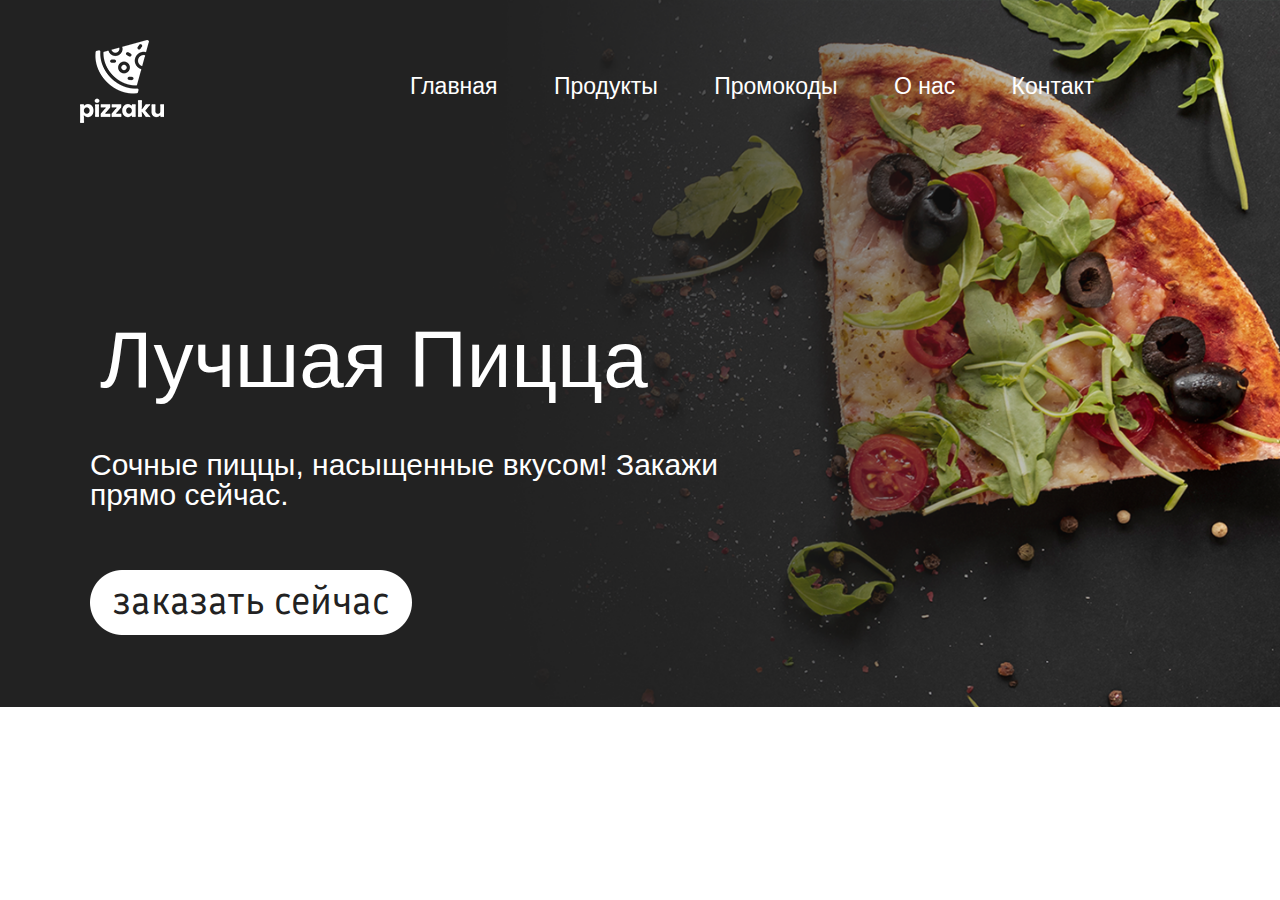
<file: index.html>
<!DOCTYPE html>
<html lang="en">
<head>
	<meta charset="UTF-8">
	<meta name="viewport" content="width=	, initial-scale=1.0">
	<title>ItalianFood</title>
	<link rel="preconnect" href="https://fonts.googleapis.com">
	<link rel="preconnect" href="https://fonts.gstatic.com" crossorigin>
	<link href="https://fonts.googleapis.com/css2?family=Finlandica&display=swap" rel="stylesheet">
	<link rel="stylesheet" href="reset.css">
	<link rel="stylesheet" href="style.css">
	
</head>
<body>
	<div class="logo">
		<img src="assets/logo.png" alt="logo" id="logo">
	</div>

	<div class="nav">
		 <a href="index.html"><span id="home1">Главная</span></a>
		<a href="products.html"><span id="home2">Продукты</span> </a>
		 <a href="promo.html"><span id="home3">Промокоды</span></a>
		<a href="info.html"><span id="home4">О нас</span> </a>
		 <a href="contact.html"><span id="home5">Контакт</span> </a>
	</div>

	<div class="bestpizza">
		<span id="bestpizza">Лучшая Пицца</span>
		<span id="infopizza">Сочные пиццы, насыщенные вкусом! Закажи <br>прямо сейчас.</span>
			<a href="buy.html"><img src="assets/background-buy.png" alt="background-buy" id="bgbuy">
		<span id="buy">заказать сейчас</span></a>
		
	</div>
</body>
</html>
</file>
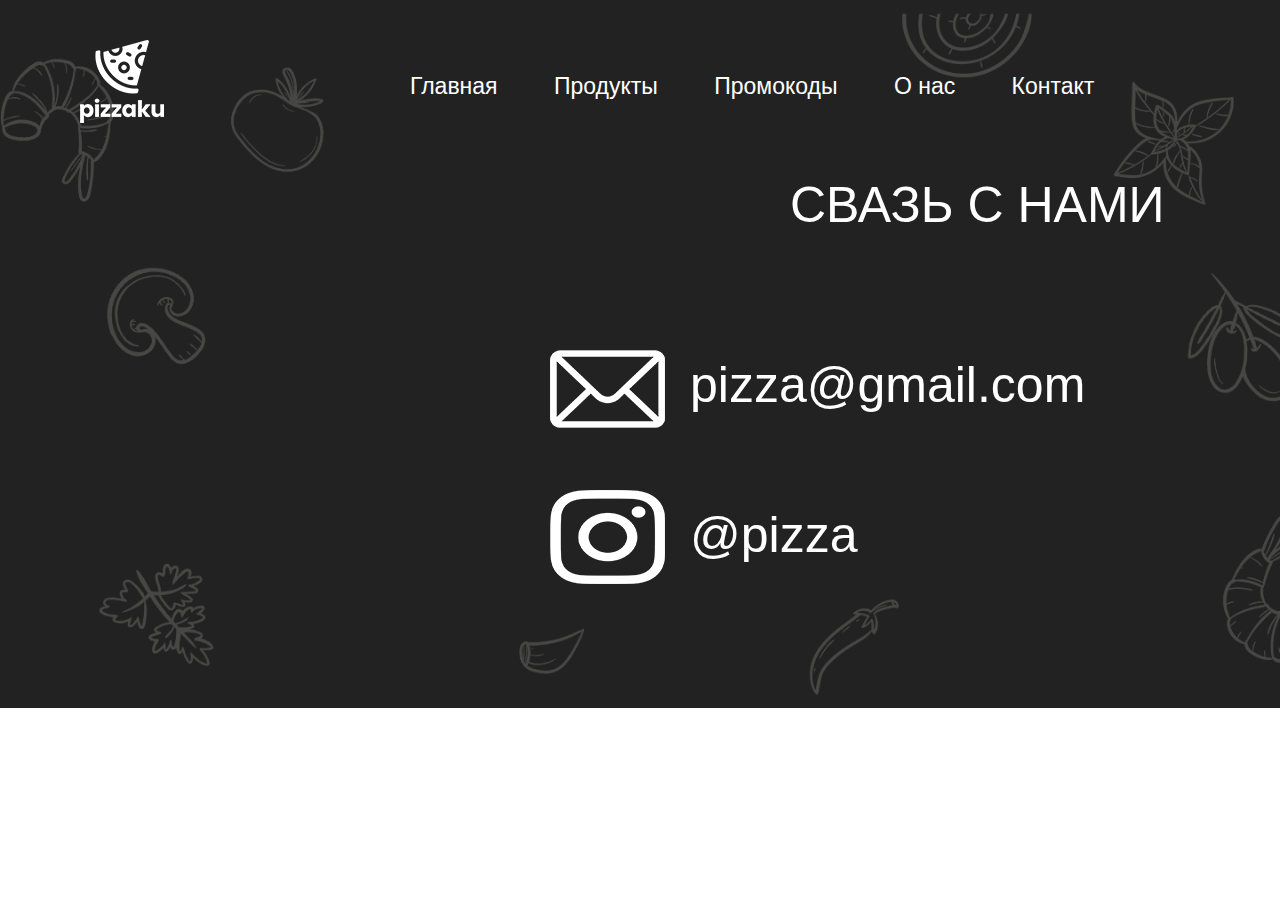
<file: contact.html>
<!DOCTYPE html>
<html lang="en">
<head>
	<meta charset="UTF-8">
	<meta name="viewport" content="width=device-width, initial-scale=1.0">
	<link rel="stylesheet" href="reset.css">
	<link rel="stylesheet" href="style5.css">
	<title>Contact</title>

</head>
<body>
	<div class="logo">
		<img src="assets/logo.png" alt="logo" id="logo">
	</div>

	<div class="nav">
		 <a href="index.html"><span id="home1">Главная</span></a>
		<a href="products.html"><span id="home2">Продукты</span> </a>
		 <a href="promo.html"><span id="home3">Промокоды</span></a>
		<a href="info.html"><span id="home4">О нас</span> </a>
		 <a href="contact.html"><span id="home5">Контакт</span> </a>
	</div>

	<div class="menu">
		<span id="contact1">СВАЗЬ С НАМИ</span>
		<img src="assets/mail.png" alt="mail" id="mail-img">
		<span id="mail-text">pizza@gmail.com</span>
		<img src="assets/istagram.png" alt="instagram" id="insta-img">
		<span id="insta-text">@pizza</span>

	</div>


</body>
</html>
</file>
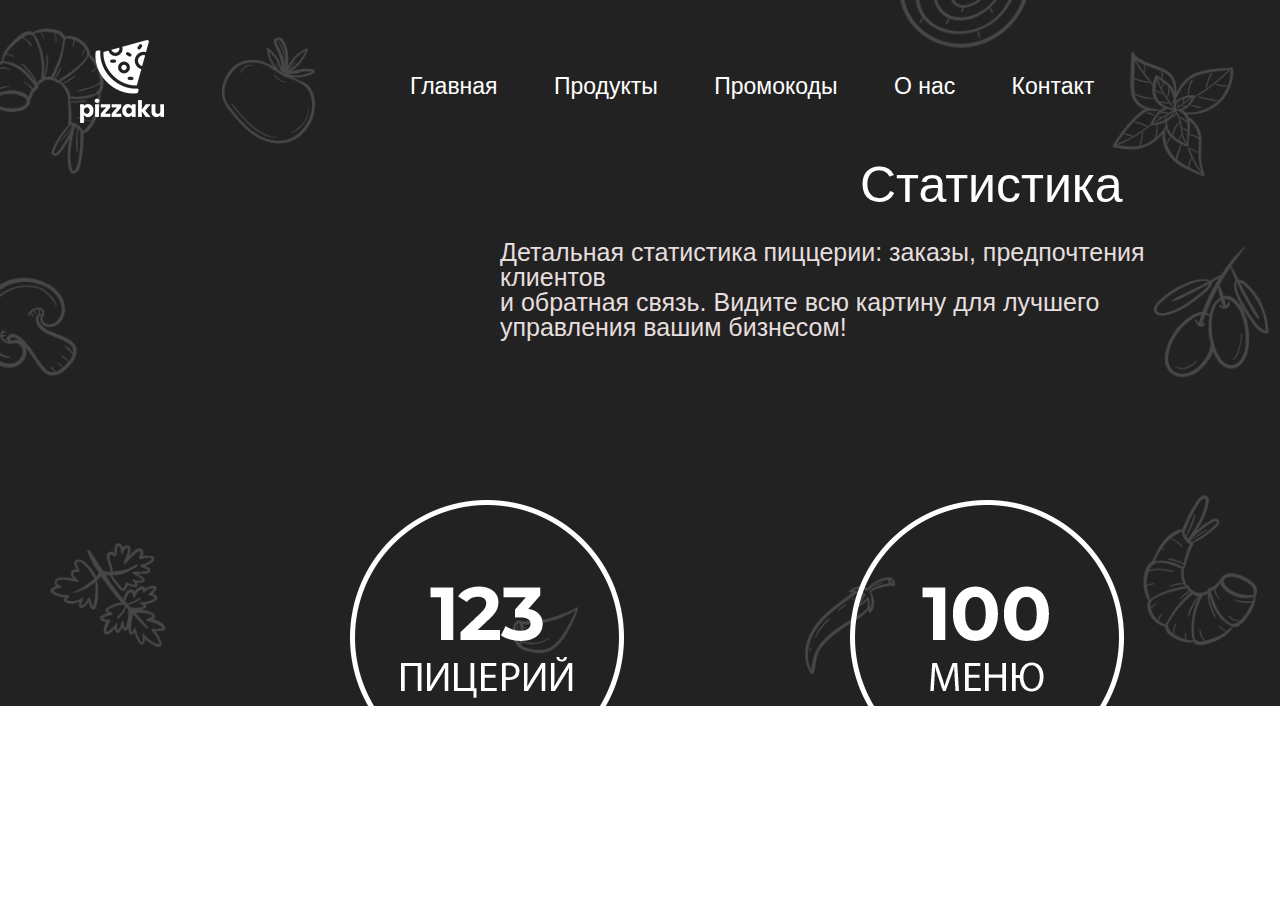
<file: info.html>
<!DOCTYPE html>
<html lang="en">
<head>
	<meta charset="UTF-8">
	<meta name="viewport" content="width=device-width, initial-scale=1.0">
	<link rel="stylesheet" href="reset.css">
	<link rel="stylesheet" href="style4.css">
	<title>Info</title>
</head>
<body>
	<div class="logo">
		<img src="assets/logo.png" alt="logo" id="logo">
	</div>

	<div class="nav">
		 <a href="index.html"><span id="home1">Главная</span></a>
		<a href="products.html"><span id="home2">Продукты</span> </a>
		 <a href="promo.html"><span id="home3">Промокоды</span></a>
		<a href="info.html"><span id="home4">О нас</span> </a>
		 <a href="contact.html"><span id="home5">Контакт</span> </a>
	</div>

	<div class="menu">
		<span id="stats">Статистика</span>
		<span id="stats-info">Детальная статистика пиццерии: заказы, предпочтения клиентов <br>и обратная связь. Видите всю картину для лучшего управления вашим бизнесом!</span>
		<img src="assets/pizza-store.png" alt="pizza-stores" id="pizza-store">
		<img src="assets/menu-store.png" alt="menu-store" id="menu-store">
		<img src="assets/szef-store.png" alt="szef-store" id="szef-store">
	</div>


</body>
</html>
</file>
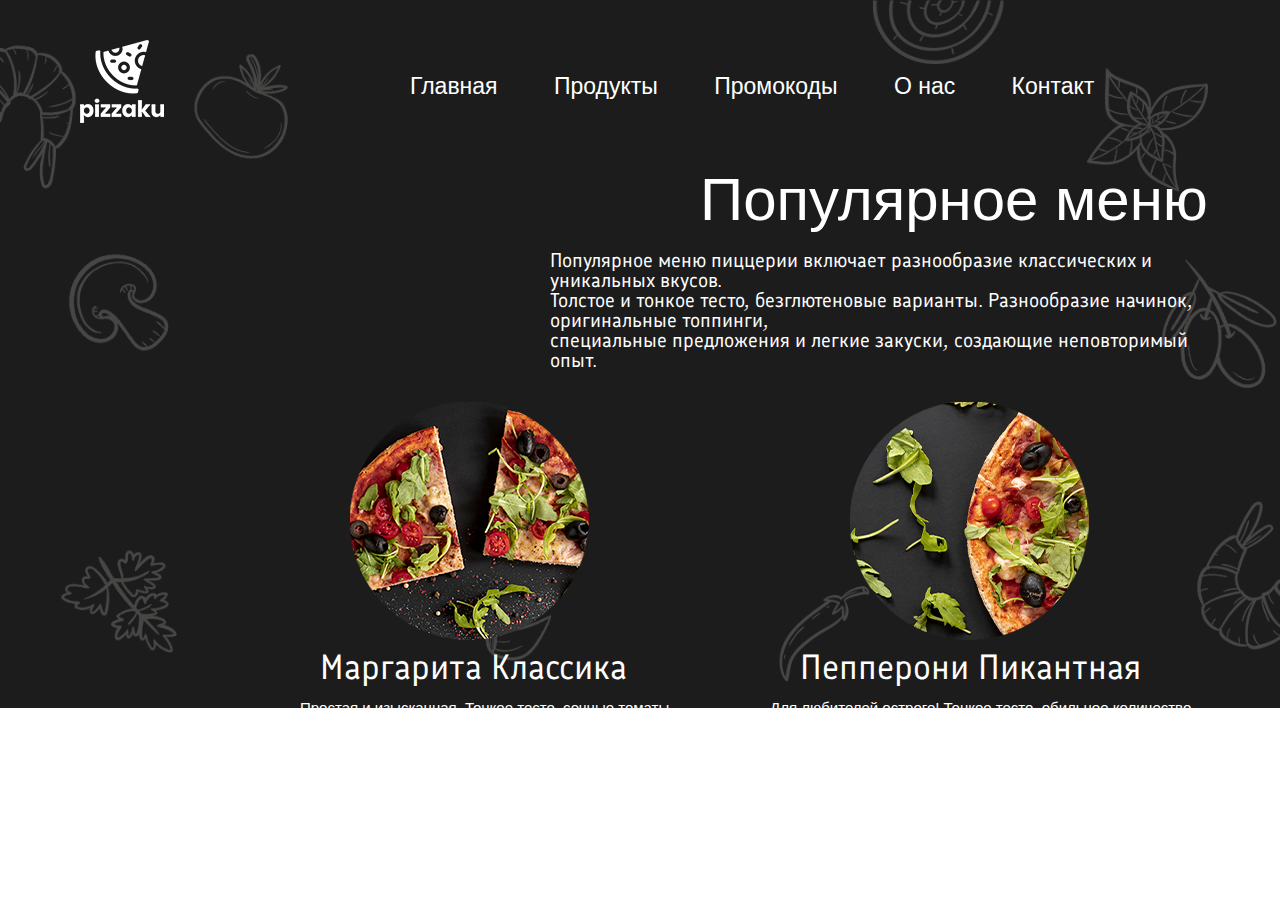
<file: products.html>
<!DOCTYPE html>
<html lang="ru">
<head>
	<meta charset="UTF-8">
	<meta name="viewport" content="width=device-width, initial-scale=1.0">
	<link rel="stylesheet" href="reset.css">
	<link rel="stylesheet" href="style2.css">
	<link rel="preconnect" href="https://fonts.googleapis.com">
	<link rel="preconnect" href="https://fonts.gstatic.com" crossorigin>
	<link href="https://fonts.googleapis.com/css2?family=Finlandica&display=swap" rel="stylesheet">
	<title>Products</title>
</head>
<body>
	<div class="logo">
		<img src="assets/logo.png" alt="logo" id="logo">
	</div>

	<div class="nav">
		 <a href="index.html"><span id="home1">Главная</span></a>
		<a href="products.html"><span id="home2">Продукты</span> </a>
		 <a href="promo.html"><span id="home3">Промокоды</span></a>
		<a href="info.html"><span id="home4">О нас</span> </a>
		 <a href="contact.html"><span id="home5">Контакт</span> </a>
	</div>
	<div class="menu">
		<span id="menup">Популярное меню</span>
		<span id="infop">Популярное меню пиццерии включает разнообразие классических и уникальных вкусов. <br>Толстое и тонкое тесто, безглютеновые варианты. Разнообразие начинок, оригинальные топпинги, <br>специальные предложения и легкие закуски, создающие неповторимый опыт.</span>
	</div>

	<div class="menupizza">
		<img src="assets/pizza1.png" alt="pizza1" id="pizza1">
		<span id="mg">Маргарита Классика</span>
		<span id="infomg">Простая и изысканная. Тонкое тесто, сочные томаты, <br>нежный моцарелла и свежий базилик.</span>
		<img src="assets/pizza2.png" alt="pizza2" id="pizza2">
		<span id="pp">Пепперони Пикантная</span>
		<span id="infopp">Для любителей острого! Тонкое тесто, обильное количество <br> острой пепперони, томатный соус и тягучий сыр.</span>
		<img src="assets/pizza3.png" alt="pizza3" id="pizza3">
		<span id="gs">Гавайская Сказка</span>
		<span id="infogs">Вкус тропиков на вашем столе. Ананасы, кусочки ветчины, <br>моцарелла и сладкий томатный соус.</span>
	</div>
</body>
</html>
</file>
<file: style.css>
body {
	background-image: url(assets/background.png);
    background-size: cover;
    background-repeat: no-repeat;
}

a {
  text-decoration: none;
  color: white;
}

a:hover {
	color: gray;
}

#logo {
	margin-left: 80px;
	margin-top: 40px;
	width: auto;
	position: absolute;
}



.nav {
	position: absolute;
	color: white;
	margin-left: 410px;
	margin-top: 75px;
	font-family: Arial, sans-serif;
	font-size: 23px;
}

div span {
  margin-right: 50px; /* Добавляет отступ справа каждому span, чтобы они располагались дальше друг от друга */
}

#bestpizza {
	position: absolute;
	color: white;
	font-family: Arial, sans-serif;
	font-size: 80px;
	margin-left: 100px;
	margin-top: 320px;
}

#infopizza {
	position: absolute;
	color: white;
	font-family: Arial, sans-serif;
	font-size: 30px;
	margin-top: 450px;
	margin-left: 90px;
}

#bgbuy {
	position: absolute;
	margin-left: 90px;
	margin-top: 570px;
}

#buy {
	position: absolute;
	color: #222222;
	font-family: 'Finlandica', sans-serif;
	font-size: 40px;
	margin-left: 113px;
	margin-top: 580px;
}

#buy:hover {
	color: gray;
}
</file>
<file: style5.css>
body {
	background-image: url(assets/background-contact.png);
    background-size: cover;
    background-repeat: no-repeat;
}

a {
  text-decoration: none;
  color: white;
}

a:hover {
	color: gray;
}

#logo {
	margin-left: 80px;
	margin-top: 40px;
	width: auto;
	position: absolute;
}



.nav {
	position: absolute;
	color: white;
	margin-left: 410px;
	margin-top: 75px;
	font-family: Arial, sans-serif;
	font-size: 23px;
}

div span {
  margin-right: 50px; /* Добавляет отступ справа каждому span, чтобы они располагались дальше друг от друга */
}

#contact1 {
	position: absolute;
	font-size: 50px;
	color: white;
	font-family: Arial, sans-serif;
	margin-top: 180px;
	margin-left: 790px;
}

#mail-img {
	position: absolute;
	margin-top: 350px;
	margin-left: 550px;
}

#mail-text {
	position: absolute;
	font-size: 50px;
	color: white;
	font-family: Arial, sans-serif;
	margin-top: 360px;
	margin-left: 690px;
}
#insta-img {
	position: absolute;
	margin-top: 490px;
	margin-left: 550px;
}

#insta-text {
	position: absolute;
	font-size: 50px;
	color: white;
	font-family: Arial, sans-serif;
	margin-top: 510px;
	margin-left: 690px;
}
</file>
<file: style4.css>
body {
	background-image: url(assets/background-stats.png);
    background-size: cover;
    background-repeat: no-repeat;
}

a {
  text-decoration: none;
  color: white;
}

a:hover {
	color: gray;
}

#logo {
	margin-left: 80px;
	margin-top: 40px;
	width: auto;
	position: absolute;
}



.nav {
	position: absolute;
	color: white;
	margin-left: 410px;
	margin-top: 75px;
	font-family: Arial, sans-serif;
	font-size: 23px;
}

div span {
  margin-right: 50px; /* Добавляет отступ справа каждому span, чтобы они располагались дальше друг от друга */
}

#stats {
	position: absolute;
	color: white;
	font-size: 50px;
	font-family: Arial, sans-serif;
	margin-top: 160px;
	margin-left: 860px;
}

#stats-info {
	position: absolute;
	color: #e6dede;
	font-size: 25px;
	font-family: Arial, sans-serif;
	margin-top: 240px;
	margin-left: 500px;
}

#pizza-store {
	position: absolute;
	margin-left: 350px;
	margin-top: 500px;
}

#menu-store {
	position: absolute;
	margin-left: 850px;
	margin-top: 500px;
}

#szef-store {
	position: absolute;
	margin-left: 1350px;
	margin-top: 500px;
}
</file>
<file: style2.css>
body {
	background-image: url(assets/background-products.png);
    background-size: cover;
    background-repeat: no-repeat;
}

a {
  text-decoration: none;
  color: white;
}

a:hover {
	color: gray;
}

#logo {
	margin-left: 80px;
	margin-top: 40px;
	width: auto;
	position: absolute;
}



.nav {
	position: absolute;
	color: white;
	margin-left: 410px;
	margin-top: 75px;
	font-family: Arial, sans-serif;
	font-size: 23px;
}

div span {
  margin-right: 50px; /* Добавляет отступ справа каждому span, чтобы они располагались дальше друг от друга */
}


#menup {
	position: absolute;
	color: white;
	margin-left: 700px;
	margin-top: 170px;
	font-family: Arial, sans-serif;
	font-size: 60px;
}

#infop {
	position: absolute;
	color: white;
	margin-left: 550px;
	margin-top: 250px;
	font-family: 'Finlandica', sans-serif;
	font-size: 20px;
}

#pizza1 {
	position: absolute;
	margin-left: 350px;
	margin-top: 400px;
}

#mg {
	position: absolute;
	color: white;
	font-size: 35px;
	margin-left: 320px;
	margin-top: 650px;
	font-family: 'Finlandica', sans-serif;
}

#infomg {
	position: absolute;
	color: white;
	font-size: 15px;
	margin-left: 300px;
	margin-top: 700px;
	font-family: Arial, sans-serif;
}

#pizza2 {
	position: absolute;
	margin-left: 850px;
	margin-top: 400px;
}

#pp {
	position: absolute;
	color: white;
	font-size: 35px;
	margin-left: 800px;
	margin-top: 650px;
	font-family: 'Finlandica', sans-serif;
}

#infopp {
	position: absolute;
	color: white;
	font-size: 15px;
	margin-left: 770px;
	margin-top: 700px;
	font-family: Arial, sans-serif;
}

#pizza3 {
	position: absolute;
	margin-left: 1380px;
	margin-top: 390px;
}

#gs {
	position: absolute;
	color: white;
	font-size: 35px;
	margin-left: 1370px;
	margin-top: 650px;
	font-family: 'Finlandica', sans-serif;
}

#infogs {
	position: absolute;
	color: white;
	font-size: 15px;
	margin-left: 1310px;
	margin-top: 700px;
	font-family: Arial, sans-serif;
}
</file>
